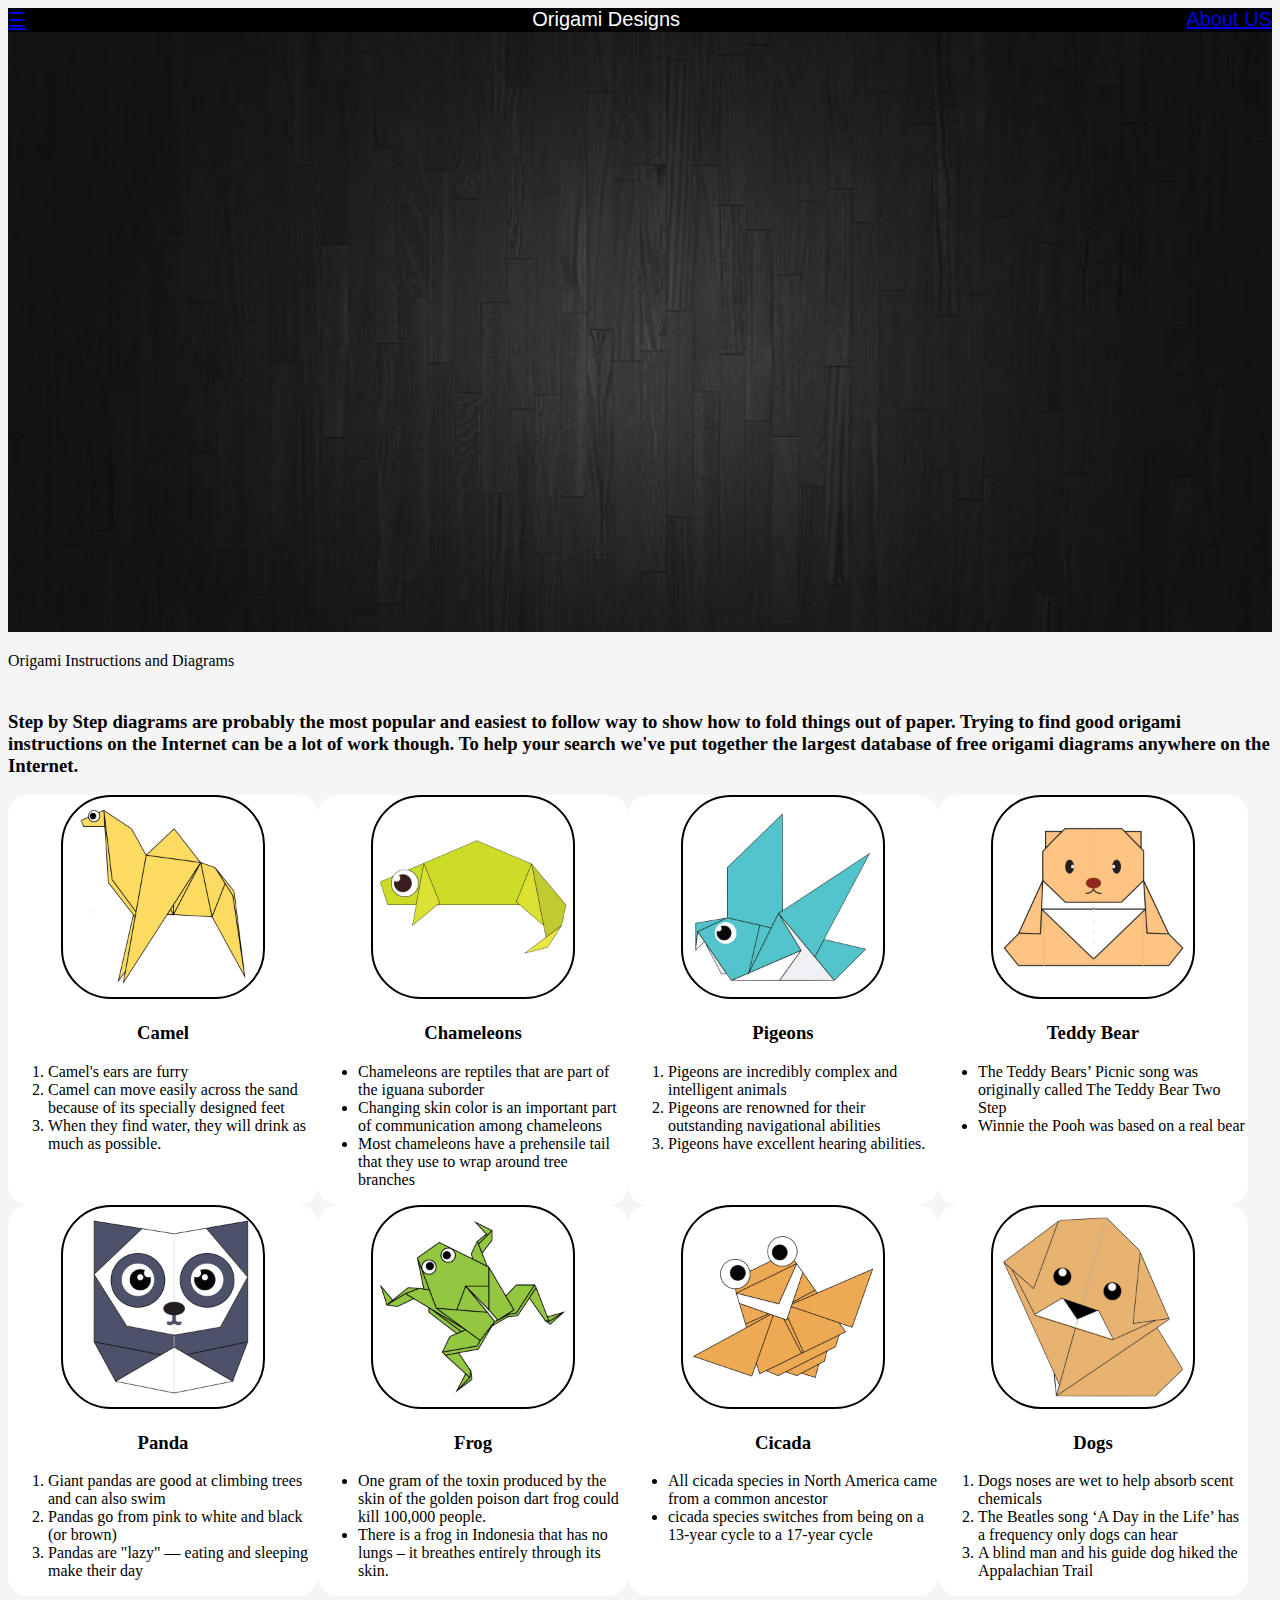
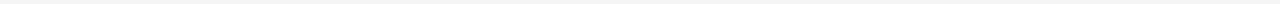
<file: index.html>
<!DOCTYPE html>
<html lang = "en">
    <head>
<title>Origami Designs</title>
        <link rel = "stylesheet"
              type = "text/css"
              href = "style.css" />


    </head>

    <body>

<div class="header">
    <div class="menu">
    <div><a href="#">☰</a></div>
<div>Origami Designs</div>
<div><a href="aboutme.html">About US</a></div>
</div>
</div>

<div class="bodyimg">
    <img src="bg.jpg" height="600px" width="100%">
    <p>
        Origami Instructions and Diagrams
    </p>
    <h3>
        <br>
 Step by Step diagrams are probably the most popular and easiest to follow way to show how to fold things out of paper.
 Trying to find good origami instructions on the Internet can be a lot of work though.
  To help your search we've put together the largest database of free origami diagrams anywhere on the Internet.

    </h3>
</div>


        



       

<div class ="grid">
  <div class ="origami">
      <center>
      <a href ="http://origami.me/camel/"><img src="camel.png" width="200px" height="200px"></a>
      <h3> Camel </h3>
      </center>
      <p>
          <ol>
              <li>Camel's ears are furry</li>
              <li>Camel can move easily across the sand because of its specially designed feet</li>
              <li>When they find water, they will drink as much as possible.</li>
          </ol>
      </p>
      </div>
  <div class="origami">
      <center>
      <a href="http://origami.me/chameleon/"><img src="chameleon.png" width="200px" height="200px"></a>
      <h3> Chameleons </h3>
      </center>
      <p> 
          <ul>
              <li>Chameleons are reptiles that are part of the iguana suborder</li>
              <li>Changing skin color is an important part of communication among chameleons</li>
              <li>Most chameleons have a prehensile tail that they use to wrap around tree branches</li>
          </ul>
      </p>
      </div>
  <div class="origami">
      <center>
      <a href="http://origami.me/pigeon/"><img src="pigeon.png" width="200px" height="200px"></a>
      <h3> Pigeons </h3>
      </center>
      <p>
      <ol>
          <li>Pigeons are incredibly complex and intelligent animals</li>
          <li>Pigeons are renowned for their outstanding navigational abilities</li>
          <li>Pigeons have excellent hearing abilities.</li>
      </ol>
      </p>
      </div>
  <div class="origami">
      <center>
      <a href="http://origami.me/teddy-bear/"><img src="teddy.png" width="200px" height="200px"></a>
      <h3> Teddy Bear </h3>
      </center>
      <p>
      <ul>
          <li>The Teddy Bears’ Picnic song was originally called The Teddy Bear Two Step</li>
          <li>Winnie the Pooh was based on a real bear</li>
          
      </ul>
      </p>
      </div>

  
  <div class="origami">
      <center>
          <a href="http://origami.me/panda/"><img src="panda.png" width="200px" height="200px"></a>
          <h3> Panda </h3>
      </center>
      <p>
      <ol>
          <li>Giant pandas are good at climbing trees and can also swim</li>
          <li>Pandas go from pink to white and black (or brown)</li>
          <li>Pandas are "lazy" — eating and sleeping make their day</li>
      </ol>
      </p>
  </div>
  <div class="origami">
      <center>
          <a href ="http://origami.me/traditional-frog/"><img src="frog.png" width="200px" height="200px"></a>
          <h3> Frog </h3>
      </center>
      <p>
      <ul>
          <li>One gram of the toxin produced by the skin of the golden poison dart frog could kill 100,000 people.</li>
          <li>There is a frog in Indonesia that has no lungs – it breathes entirely through its skin.</li>
  
      </ul>
      </p>
  </div>
  <div class="origami">
      <center>
          <a href="http://origami.me/flying-cicada/"><img src="cicada.png" width="200px" height="200px"></a>
          <h3> Cicada </h3>
      </center>
      <p>
      <ul>
          <li>All cicada species in North America came from a common ancestor</li>
          <li>cicada species switches from being on a 13-year cycle to a 17-year cycle</li>
      </ul>
      </p>
  </div>
  <div class="origami">
      <center>
         <a href="http://origami.me/puppy/"><img src="dog.png" width="200px" height="200px"></a>
          <h3> Dogs </h3>
      </center>
      <p>
      <ol>
          <li>Dogs noses are wet to help absorb scent chemicals</li>
          <li>The Beatles song ‘A Day in the Life’ has a frequency only dogs can hear</li>
          <li>A blind man and his guide dog hiked the Appalachian Trail</li>
      </ol>
      </p>
  </div>
        
      
        
        
       
    </body>
</html>
</file>
<file: style.css>
.menu{
    display: flex;
    justify-content: space-between;
    background-color: black;
    font-size: 20px;
    font-family: sans-serif;
    font-weight: 400;
    color: white;
}
body{
    background-color:whitesmoke;
}
.grid{
    display: flex;
    flex-wrap: wrap;
    font-family: sans-serif;
}
.grid img{
border: 2px solid black;
border-radius: 50px;
}
    
.origami {
border-radius: 20px; 
background-color: white;
width:310px;
font-family: fantasy;
}
</file>
